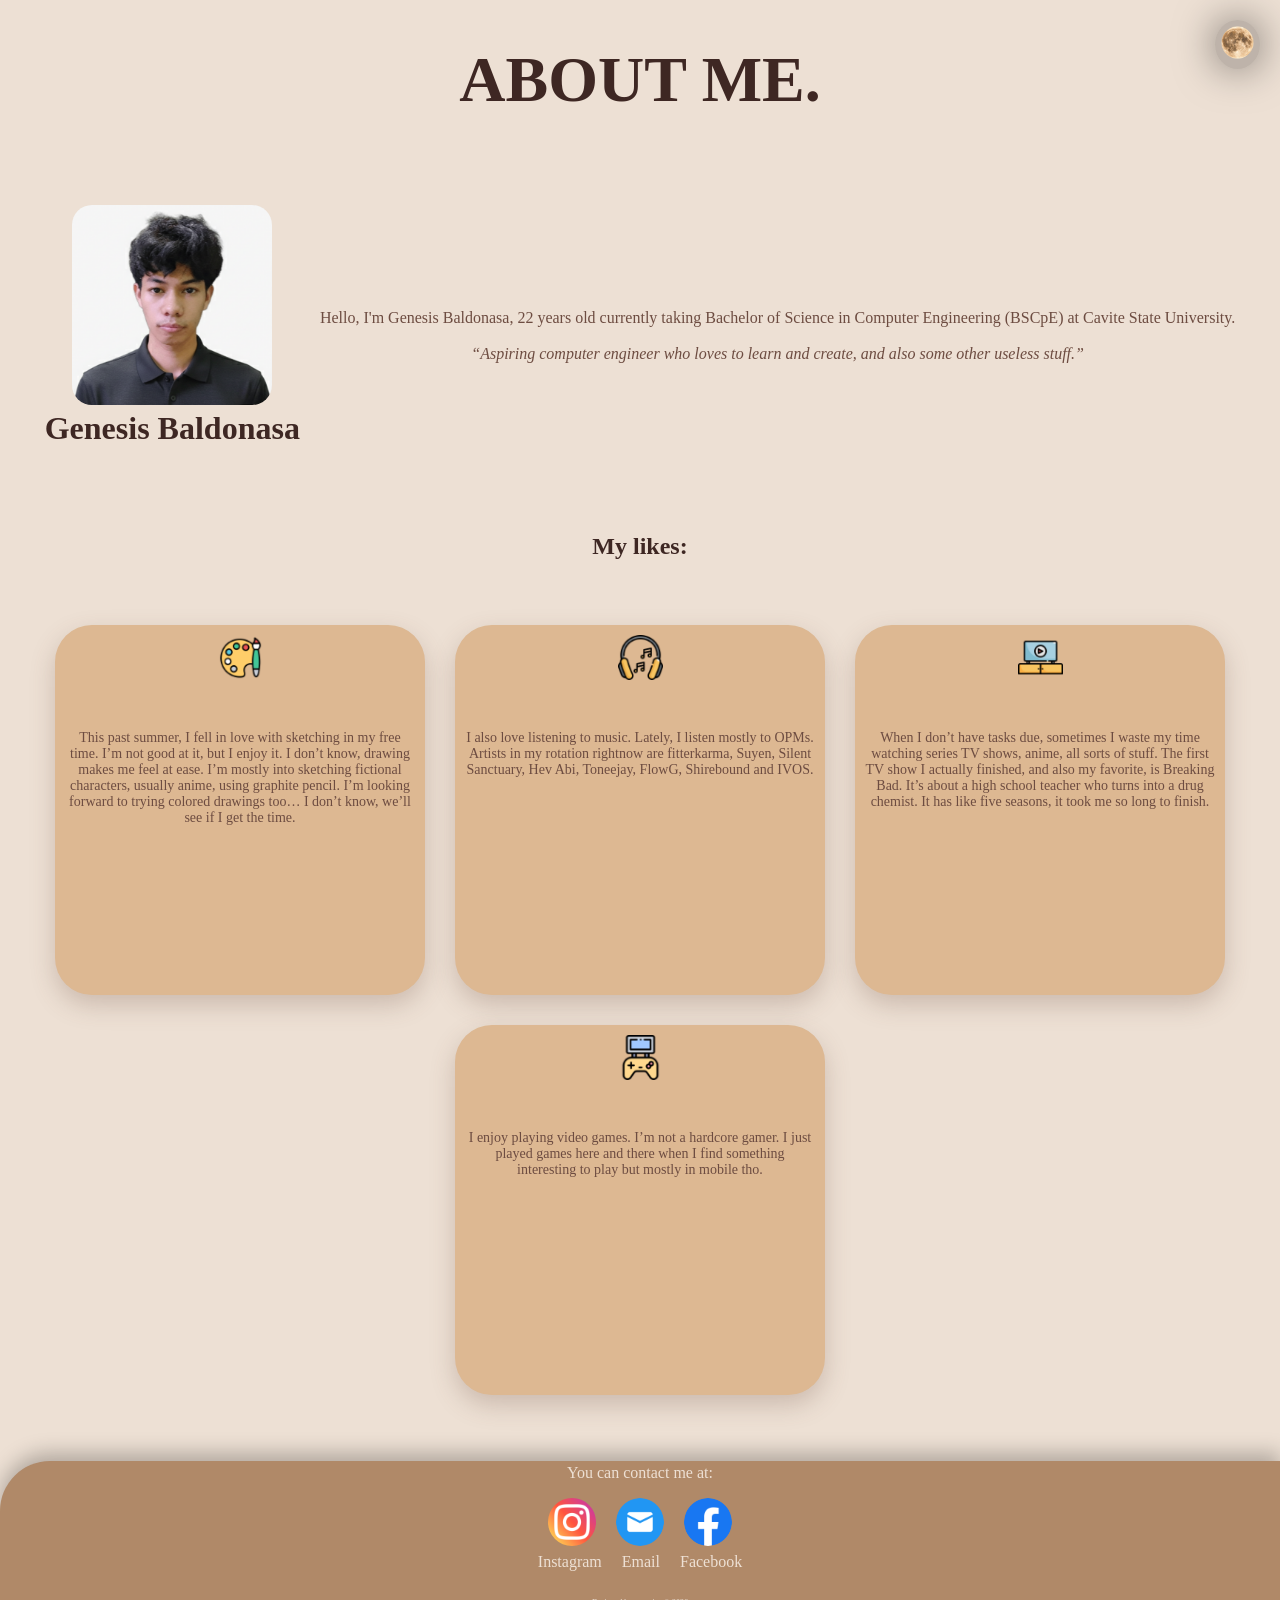
<file: index.html>
<!DOCTYPE html>
<html>
	<head lang="en">
		<title>About me.</title>
		<link rel="stylesheet" href="style.css">
		<meta charset="UTF-8">
	</head>
	<body>
		<div class="mode-button">
					<a href="./dark-mode.html"><img src="./images/dark-mode.png" alt="Dark Mode"></a>
				
			</div>

		<main>

			

			<div class="content">
				
				<h1 id="heading">ABOUT ME.</h1>
		

				<div class="container">
					<div id="nametag">
						<img src="./images/baldo.jpg" alt="baldo">
						<h1 id="name">Genesis Baldonasa</h1>
					</div>
					<p>Hello, I'm Genesis Baldonasa, 22 years old currently taking Bachelor of Science in Computer Engineering 		(BSCpE) at Cavite State University.  <br> <br> <em>“Aspiring computer engineer who loves to learn and create, and also some other useless stuff.”</em></p>
				</div>


				<h2>My likes:</h2>

				<section> <!--Hobbies section-->
					<!--Hobies Container -->
					<div class="hobbies-container">

						<div class="box">	<!-- I added boxes to hold some texts for my hobbies section-->
							<img src="./images/drawing.ico" alt="paintbrush-icon"> <p>This past summer, I fell in love with sketching in my free time. I’m not good at it, but I enjoy it. I don’t know, drawing makes me feel at ease. I’m mostly into sketching fictional characters, usually anime, using graphite pencil. I’m looking forward to trying colored drawings too… I don’t know, we’ll see if I get the time. </p>
						</div>
								
						<div class="box">		
							<img src="./images/music.ico" alt="music-icon">	<!-- Icons for my hobbies-->
							<p>I also love listening to music. Lately, I listen mostly to OPMs. Artists in my rotation rightnow are fitterkarma, Suyen, Silent Sanctuary, Hev Abi, Toneejay, FlowG, Shirebound and IVOS.</p>
						</div>
							
						<div class="box">
							<img src="./images/movie.ico" alt="movie-icon"> <!-- found out icons or .ico files are much easier to manipulate than PNGs for me at least -->
							<p>When I don’t have tasks due, sometimes I waste my time watching series TV shows, anime, all sorts of stuff. The first TV show I actually finished, and also my favorite, is Breaking Bad. It’s about a high school teacher who turns into a drug chemist. It has like five seasons, it took me so long to finish.</p>
						</div>

						<div class="box">
								<img src="./images/videogame.ico" alt="videogame-icon"> <p>I enjoy playing video games. I’m not a hardcore gamer. I just played games here and there when I find something interesting to play but mostly in mobile tho.</p>
						</div>

					</div>

				</section>
			</div>
		</main>
				
				
		<!-- footer -->
		<footer> 
		<div class="footer-container">
			<p>You can contact me at:<br></p>
			
			<div class="footer-icons"> <!-- My social links---> 
			<a href="https://www.instagram.com/pwayd_mwiken/" target="_blank"><img src="./images/instagram.ico" alt="Instagram" id="social-icon"></a> <!-- here I nested images inside an a element to make the browser treat this icons as links-->
			
			<a href="https://mail.google.com/mail/?view=cm&fs=1&to=genesismoises.baldonasa@cvsu.edu.ph" target="_blank" id="social-icon"><img src="./images/mail.ico" alt="Email"></a>
			
			<a href="https://www.facebook.com/genesismoises.baldonasa" target="_blank"><img src="./images/facebook.ico" alt="Facebook" id="social-icon"></a>
			</div>
			
			<div class="icon-label">	<!-- Label for social media icons-->
				<p>Instagram</p>
				<p>Email</p>
				<p>Facebook</p>
				</div>
				
			<div class="footer-note">
				<p>Designed by genesis · © 2026 <br> 	<!-- added signature cause why not  -->
		Icons and images used are licensed under Creative Commons.</p>
				<div>
			
				</div>
				</footer>
			

	</body>

</html>
</file>
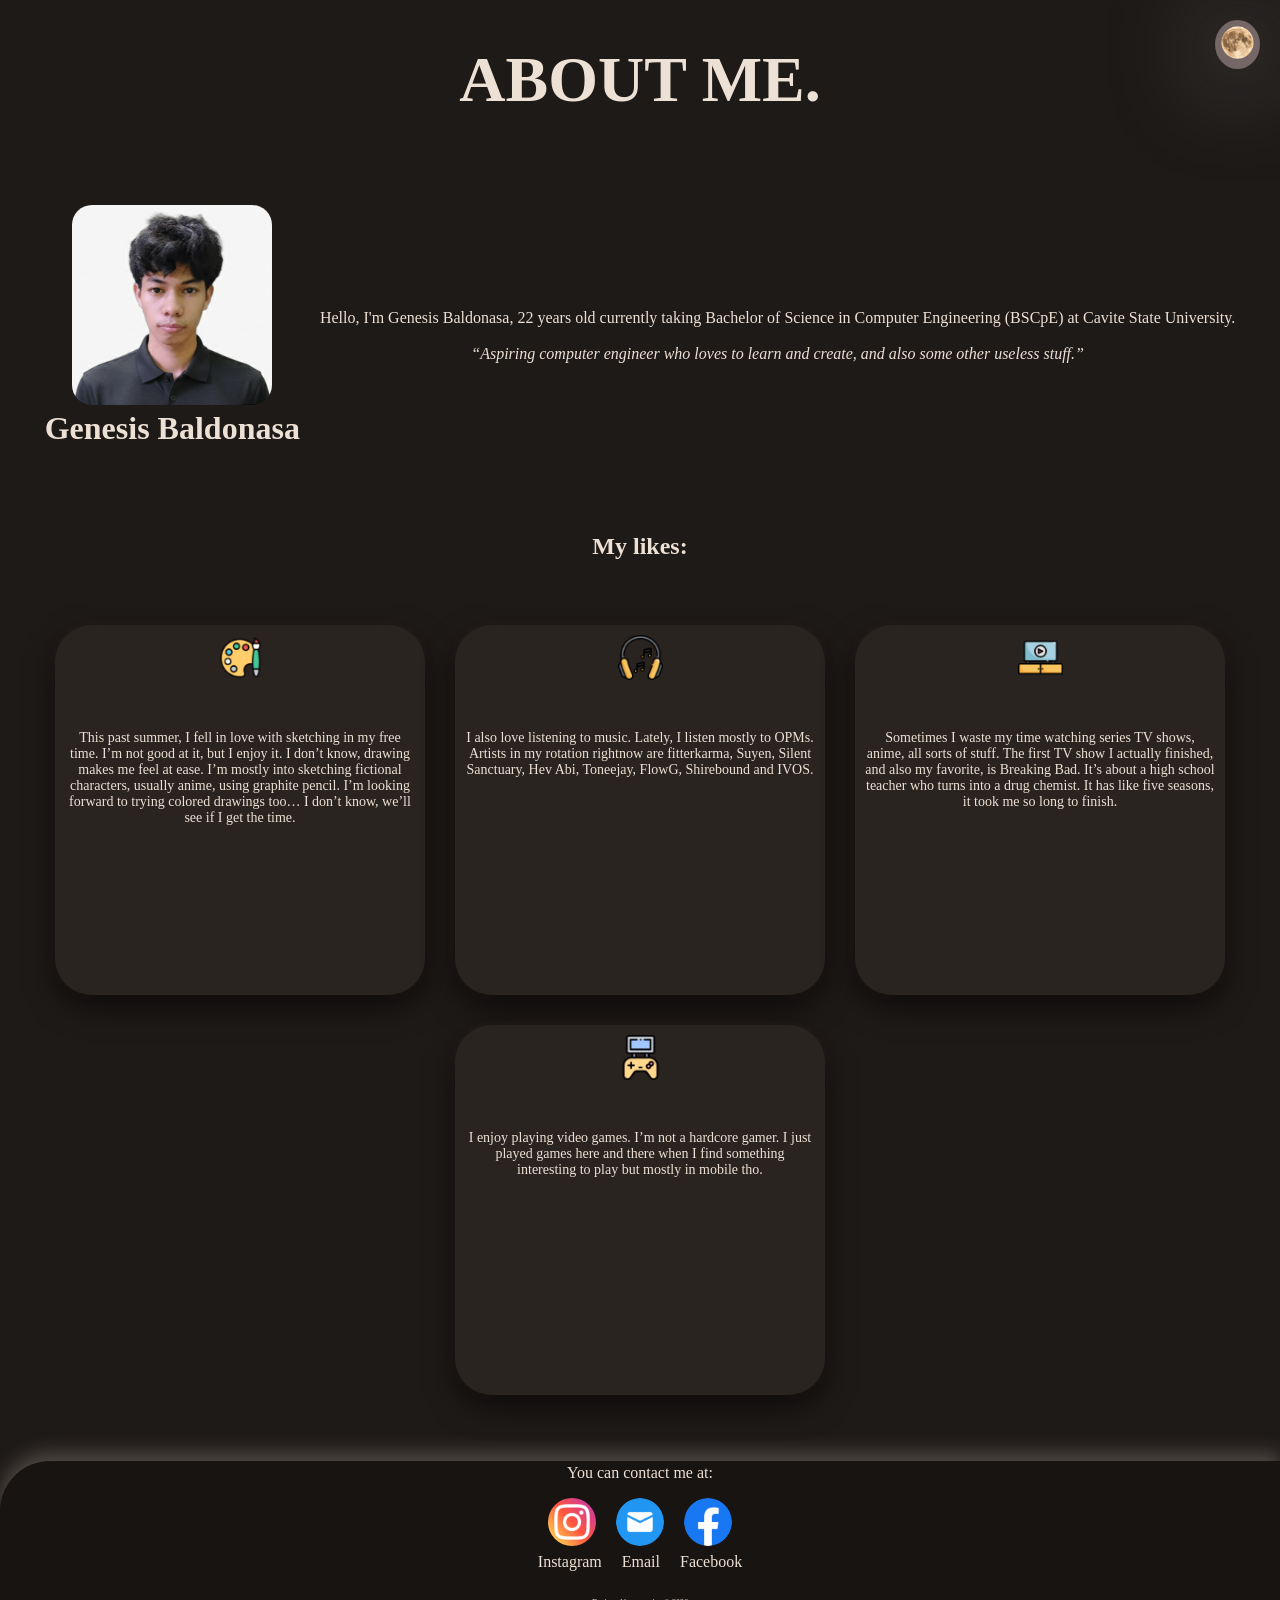
<file: dark-mode.html>
<!DOCTYPE html>
<html>
	<head lang="en">
		<title>About me.</title>
		<link rel="stylesheet" href="dark-mode-style.css">
		<meta charset="UTF-8">
	</head>
	<body>
		<div class="mode-button">
					<a href="./index.html"><img src="./images/dark-mode.png" alt="Light Mode"></a>
			</div>

		<main>

			

			<div class="content">
				
				<h1 id="heading">ABOUT ME.</h1>

				<div class="container">
					<div id="nametag">
						<img src="./images/baldo.jpg" alt="baldo">
						<h1 id="name">Genesis Baldonasa</h1>
					</div>
					<p>Hello, I'm Genesis Baldonasa, 22 years old currently taking Bachelor of Science in Computer Engineering 		(BSCpE) at Cavite State University.  <br> <br> <em>“Aspiring computer engineer who loves to learn and create, and also some other useless stuff.”</em></p>
				</div>


				<h2>My likes:</h2>

				<section> <!--Hobbies section-->
					<!--Hobies Container -->
					<div class="hobbies-container">

						<div class="box">	<!-- I added boxes to hold some texts for my hobbies section-->
							<img src="./images/drawing.ico" alt="paintbrush-icon"> <p>This past summer, I fell in love with sketching in my free time. I’m not good at it, but I enjoy it. I don’t know, drawing makes me feel at ease. I’m mostly into sketching fictional characters, usually anime, using graphite pencil. I’m looking forward to trying colored drawings too… I don’t know, we’ll see if I get the time. </p>
						</div>
								
						<div class="box">		
							<img src="./images/music.ico" alt="music-icon">	<!-- Icons for my hobbies-->
							<p>I also love listening to music. Lately, I listen mostly to OPMs. Artists in my rotation rightnow are fitterkarma, Suyen, Silent Sanctuary, Hev Abi, Toneejay, FlowG, Shirebound and IVOS.</p>
						</div>
							
						<div class="box">
							<img src="./images/movie.ico" alt="movie-icon"> <!-- found out icons or .ico files are much easier to manipulate than PNGs for me at least -->
							<p>Sometimes I waste my time watching series TV shows, anime, all sorts of stuff. The first TV show I actually finished, and also my favorite, is Breaking Bad. It’s about a high school teacher who turns into a drug chemist. It has like five seasons, it took me so long to finish.</p>
						</div>

						<div class="box">
								<img src="./images/videogame.ico" alt="videogame-icon"> <p>I enjoy playing video games. I’m not a hardcore gamer. I just played games here and there when I find something interesting to play but mostly in mobile tho.</p>
						</div>

					</div>

				</section>
			</div>
		</main>
				
				
		<!-- footer -->
		<footer> 
		<div class="footer-container">
			<p>You can contact me at:<br></p>
			
			<div class="footer-icons"> <!-- My social links---> 
			<a href="https://www.instagram.com/pwayd_mwiken/" target="_blank"><img src="./images/instagram.ico" alt="Instagram"></a> <!-- here I nested images inside an a element to make the browser treat this icons as links-->
			
			<a href="https://mail.google.com/mail/?view=cm&fs=1&to=genesismoises.baldonasa@cvsu.edu.ph" target="_blank"><img src="./images/mail.ico" alt="Email"></a>
			
			<a href="https://www.facebook.com/genesismoises.baldonasa" target="_blank"><img src="./images/facebook.ico" alt="Facebook"></a>
			</div>
			
			<div class="icon-label">	<!-- Label for social media icons-->
				<p>Instagram</p>
				<p>Email</p>
				<p>Facebook</p>
				</div>
				
			<div class="footer-note">
				<p>Designed by genesis · © 2026 <br> 	<!-- added signature cause why not  -->
		Icons and images used are licensed under Creative Commons.</p>
				<div>
			
				</div>
				</footer>
			

	</body>

</html>
</file>
<file: style.css>
html, body {
	height: 100%;
	margin: 0;
}

body { 	/*body, styles for the whole page*/
	display: flex;
	flex-direction: column;
	min-height: 100vh;
	background-color: #EDE0D4; 
	color: #6D4C41;
	font-family: verdana;
	text-align: center;

	}
p::selection, em::selection, h1::selection, h2::selection {
	color: white;
	background-color: #3E2723;
	border-radius: 5px;
}

.mode-button {
	position: absolute;
	top: 20px;
	right: 20px;
	border-radius: 50%;
	box-shadow: 0 0 40px rgba(1, 1, 1, 0.5);
	background-color: rgb(1, 1, 1, 0.2);
	transition: box-shadow 0.25s ease, transform 0.25s ease;
	/*background-color: rgb(88, 81, 78);*/

	}
.mode-button:hover {
	transform: scale(1.1);
	box-shadow: 0 5px 100px rgb(1, 1, 1, 1);
	
}

.mode-button:active {
	transform: scale(1);
}


main {	/*this is for the content div, which contains all the content of the page except the footer*/
	flex: 1; /*makes the content div take up all available space, pushing the footer to the bottom*/
	}
.content {
	display: flex;
	flex-direction: column;
	gap: 5vh;
	}
h1, h2 {
	color: #3E2723;
	}
	
#heading { 
	font-size: 4em; /* makes the header 4x larger*/
	}
#name {
	margin-top: 1px;
	font-size: 2em;
}

#name-tag {
	display: flex;
	flex-direction: row;
}
.container img {
	width: 10vw;
	min-width: 200px;
	height: auto;
	border-radius: 10%; /*makes box edges round*/
	}
	
.container {
	display: flex;
	align-items: center;
	gap: 20px;
	justify-content: center;
	
	}	

ul { 
	list-style-type: none; /* removes the ugly dots in unordered list*/
	}
		
.hobbies-container{
	display: flex; /* makes objects inside the class display horizontally*/
	flex-wrap: wrap;
	gap: 30px; 
	justify-content: center;
	margin-bottom: 50px;

	}
	
.box {
	display: flex;
	flex-direction: column;
	align-items: center; ;
	background-color: #DDB892;
	width:15vw;
	min-height: 350px;
	min-width: 350px;
	max-height: 400px;
	max-width: 400px;
	height: 15vw; /*makes the height adjust automatically with its width*/
	border-radius: 10%;
	font-size: clamp(14px, 1vw, 28px);
	padding: 10px;
	box-shadow: 0 10px 25px rgba(109, 76, 65, 0.25);
	transition: transform 0.5s ease, box-shadow 0.25 ease;

	}
.box:hover {
	transform: translateY(-2px);
	box-shadow: 0 15px 35px rgba(62, 39, 35, 0.35),
		0 0 18px rgba(176, 137, 104, 0.1);

}


.box img {
	width: 5vh;
	height: auto;

	}
.box p {
	margin-top: 50px;
	}

					

.footer-container {	/*styling for footer starts here*/
	background-color: #B08968;
	color: #EDE0D4;
	border-radius: 50px 0 0 0;
	box-shadow: 0 -8px 20px rgba(0, 0, 0, 0.25);

	}
	
.footer-container p {
	padding-top: 2.5px;
	}
.footer-icons, .icon-label {
	display: flex;
	gap: 20px;
	justify-content: center
	}
.icon-label {
	margin-top: -15px; /*pulls the icon closer to the label*/
	}
.footer-note {		/*this one's for my very cool footer note :P*/
	font-size: 0.5em;	
	padding-bottom: 5px;
	}

a img {
	border-radius: 50%;
}
#social-icon:hover {
	transform: scale(1.2);
	transition: transform 0.3s ease;
	box-shadow: 0 4px 8px rgba(0, 0, 0, 0.2); /* adds a shadow effect on hover */
}

#social-icon:active {
	transform: scale(1);
	transition: transform 0.1s ease;
	}

.mode-button img {
	width: 5vh;
	height: auto;
}
</file>
<file: dark-mode-style.css>
html, body {
	height: 100%;
	margin: 0;
}

body { 	/*body, styles for the whole page*/
	display: flex;
	flex-direction: column;
	min-height: 100vh;
	background-color: #1E1A18; 
	color: #EDE0D4;
	font-family: verdana;
	text-align: center;
	

	}
p::selection, em::selection, h1::selection, h2::selection {
	color: white;
	background-color: #EDE0D4;;

}

.mode-button {
	position: absolute;
	top: 20px;
	right: 20px;
	border-radius: 50%;
	box-shadow: 0 5px 100px rgba(253, 253, 253, 0.5);
	transition: box-shadow 0.5s ease;
	background-color: rgba(203, 179, 179, 0.5);
	border: none;
	}
.mode-button:hover {
	box-shadow: 0 5px 50px rgb(255, 255, 255, 1);

}


main {	/*this is for the content div, which contains all the content of the page except the footer*/
	flex: 1; /*makes the content div take up all available space, pushing the footer to the bottom*/
	}
.content {
	display: flex;
	flex-direction: column;
	gap: 5vh;
	}
h1, h2 {
	color: #EDE0D4
	}
	
#heading { 
	font-size: 4em; /* makes the header 4x larger*/
	}
#name {
	margin-top: 1px;
	font-size: 2em;
}

#name-tag {
	display: flex;
	flex-direction: row;
}

.container img {
	width: 10vw;
	min-width: 200px;
	height: auto;
	border-radius: 10%; /*makes box edges round*/
	}
	
.container {
	display: flex;
	align-items: center;
	gap: 20px;
	justify-content: center;
	
	}	

ul { 
	list-style-type: none; /* removes the ugly dots in unordered list*/
	}
		
.hobbies-container{
	display: flex; /* makes objects inside the class display horizontally*/
	flex-wrap: wrap;
	gap: 30px; 
	justify-content: center;
	margin-bottom: 50px;

	}
	
.box {
	display: flex;
	flex-direction: column;
	align-items: center; ;
	background-color: #2A2421;
	width:15vw;
	min-height: 350px;
	min-width: 350px;
	max-height: 400px;
	max-width: 400px;
	height: 15vw; /*makes the height adjust automatically with its width*/
	border-radius: 10%;
	font-size: clamp(14px, 1vw, 28px);
	padding: 10px;
	box-shadow:
		0 12px 30px rgba(0, 0, 0, 0.6),
		0 0 12px rgba(255, 200, 150, 0.05);
	transition: transform 0.25 ease, box-shawdow 0.25 ease;
	}
.box:hover{
	transform: translateY(-2px);
		box-shadow: 0 20px 40px rgba(0, 0, 0, 0.75),
			0 0 18px rgba(255, 180, 120, 0.08);;
	
}

.box img {
	width: 5vh;
	height: auto;

	}
.box p {
	margin-top: 50px;
	}

					

.footer-container {	/*styling for footer starts here*/
	background-color: #181412;
	color: #EDE0D4;
	border-radius: 50px 0 0 0;
	box-shadow: 0 -8px 20px rgba(237, 224, 212, 0.25);
	}
	
.footer-container p {
	padding-top: 2.5px;
	}
.footer-icons, .icon-label {
	display: flex;
	gap: 20px;
	justify-content: center
	}
.icon-label {
	margin-top: -15px; /*pulls the icon closer to the label*/
	}
.footer-note {		/*this one's for my very cool footer note :P*/
	font-size: 0.5em;	
	padding-bottom: 5px;
	}

a img {
	border-radius: 100%;
}
a img:hover {
	transform: scale(1.2);
	transition: transform 0.3s ease;
	box-shadow: 0 4px 8px rgba(0, 0, 0, 0.2); /* adds a shadow effect on hover */
}

a img:active {
	transform: scale(1);
	transition: transform 0.1s ease;
	}

.mode-button img {
	width: 5vh;
	height: auto;

}
</file>
